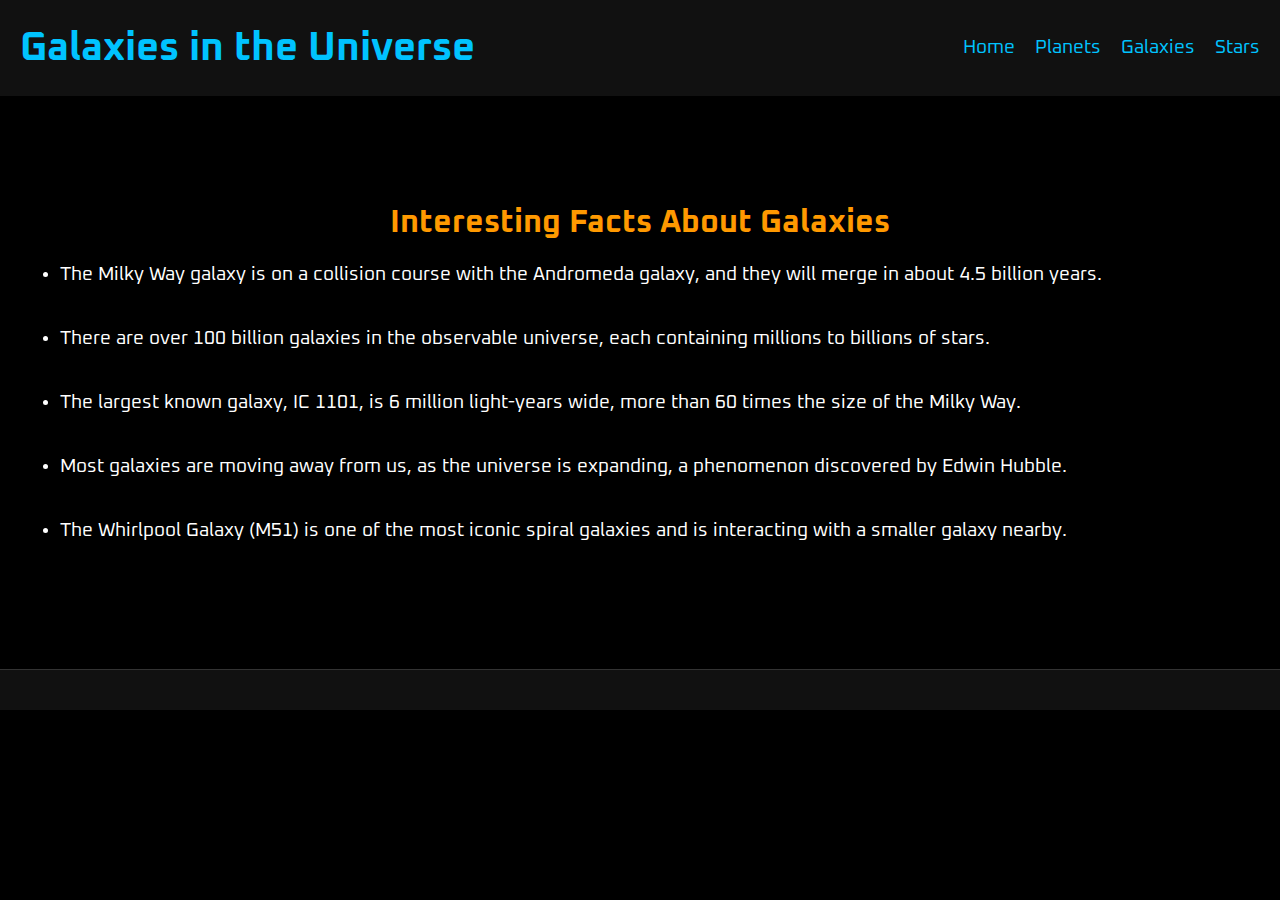
<file: galaxy.html>
<!DOCTYPE html>
<html lang="en">

<head>
    <meta charset="UTF-8">
    <meta name="viewport" content="width=device-width, initial-scale=1.0">
    <meta http-equiv="X-UA-Compatible" content="ie=edge">
    <title>Galaxies - Explore the Universe</title>
    <link rel="stylesheet" href="styles.css">
    <link rel="preconnect" href="https://fonts.googleapis.com">
    <link rel="preconnect" href="https://fonts.gstatic.com" crossorigin>
    <link href="https://fonts.googleapis.com/css2?family=Oxanium:wght@200..800&display=swap" rel="stylesheet">
</head>

<body>
    <header>
        <h1>Galaxies in the Universe</h1>
        <nav>
            <ul>
                <li><a href="index.html">Home</a></li>
                <li><a href="planets.html">Planets</a></li>
                <li><a href="galaxy.html">Galaxies</a></li>
                <li><a href="stars.html">Stars</a></li>
            </ul>
        </nav>
    </header>

    <section class="section">
        <h2>Interesting Facts About Galaxies</h2>
        <ul class="fact-list">
            <li>The Milky Way galaxy is on a collision course with the Andromeda galaxy, and they will merge in about
                4.5 billion years.</li>
            <br>
            <li>There are over 100 billion galaxies in the observable universe, each containing millions to billions of
                stars.</li>
            <br>
            <li>The largest known galaxy, IC 1101, is 6 million light-years wide, more than 60 times the size of the
                Milky Way.</li>
            <br>
            <li>Most galaxies are moving away from us, as the universe is expanding, a phenomenon discovered by Edwin
                Hubble.</li>
            <br>
            <li>The Whirlpool Galaxy (M51) is one of the most iconic spiral galaxies and is interacting with a smaller
                galaxy nearby.</li>
            <br>
        </ul>
    </section>

    <footer id="about">
    </footer>


</body>

</html>
</file>
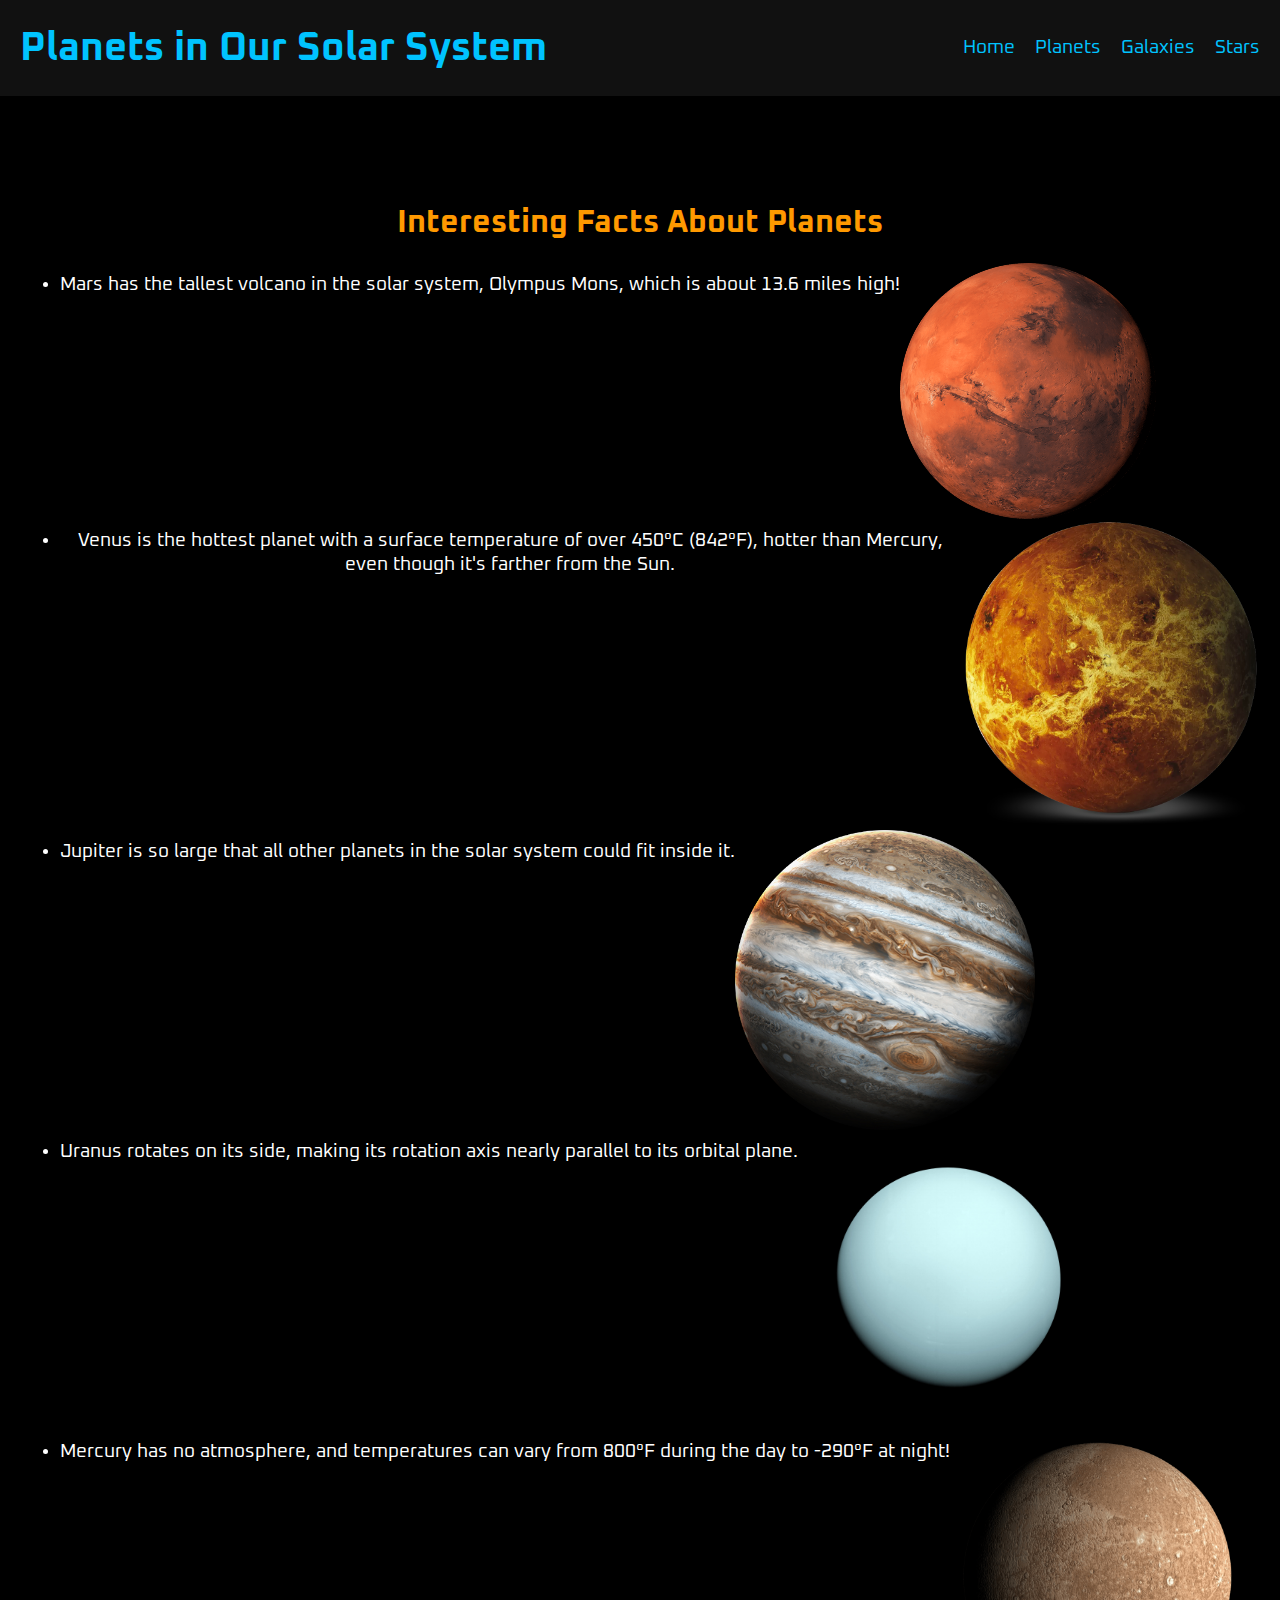
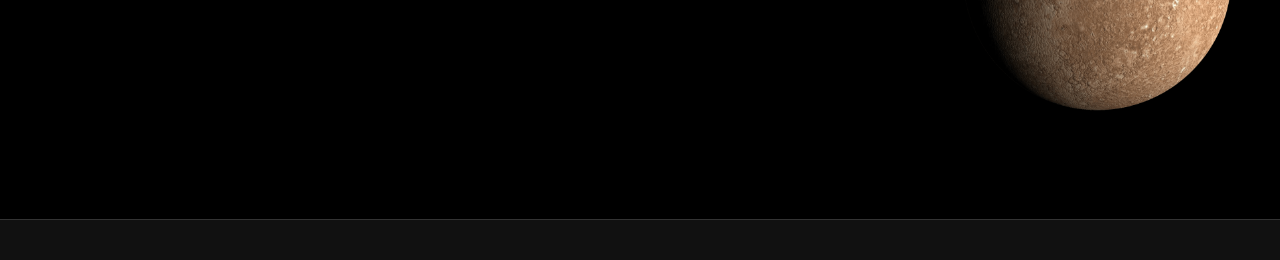
<file: planets.html>
<!DOCTYPE html>
<html lang="en">

<head>
    <meta charset="UTF-8">
    <meta name="viewport" content="width=device-width, initial-scale=1.0">
    <meta http-equiv="X-UA-Compatible" content="ie=edge">
    <title>Planets - Explore the Solar System</title>
    <link rel="stylesheet" href="styles.css">
    <link rel="preconnect" href="https://fonts.googleapis.com">
    <link rel="preconnect" href="https://fonts.gstatic.com" crossorigin>
    <link href="https://fonts.googleapis.com/css2?family=Oxanium:wght@200..800&display=swap" rel="stylesheet">
</head>

<body>
    <header>
        <h1>Planets in Our Solar System</h1>
        <nav>
            <ul>
                <li><a href="index.html">Home</a></li>
                <li><a href="planets.html">Planets</a></li>
                <li><a href="galaxy.html">Galaxies</a></li>
                <li><a href="stars.html">Stars</a></li>
            </ul>
        </nav>
    </header>

    <section class="section">
        <h2>Interesting Facts About Planets</h2>
        <ul class="fact-list">
            <div id="firstitem">
                <li>Mars has the tallest volcano in the solar system, Olympus Mons, which is about 13.6 miles high!</li>
                <img src="images1/mars-18147.png">
            </div>
            <div id="seconditem">
                <li>Venus is the hottest planet with a surface temperature of over 450°C (842°F), hotter than Mercury,
                    even
                    though it's farther from the Sun.</li>
                <img src="images1/mars-18162.png" id="Venus">
            </div>
            <div id="thirditem">
                <li>Jupiter is so large that all other planets in the solar system could fit inside it.</li>
                <img src="images1/kisspng-children-s-encyclopedia-of-space-amazon-com-outer-spot-5ac4548d7f2539.3521376015228161415208.png"
                    id="Jupiter">
            </div>
            <div id="fourthitem">
                <li>Uranus rotates on its side, making its rotation axis nearly parallel to its orbital plane.</li>
                <img src="images1/Transparent_Uranus.png" id="Uranus">
            </div>
            <div id="fifthitem">
                <li>Mercury has no atmosphere, and temperatures can vary from 800°F during the day to -290°F at night!
                </li>
                <img src="images1/580b585b2edbce24c47b2709.png" id="Mercury">
            </div>

        </ul>
    </section>

    <footer id="about">
    </footer>


</body>

</html>
</file>
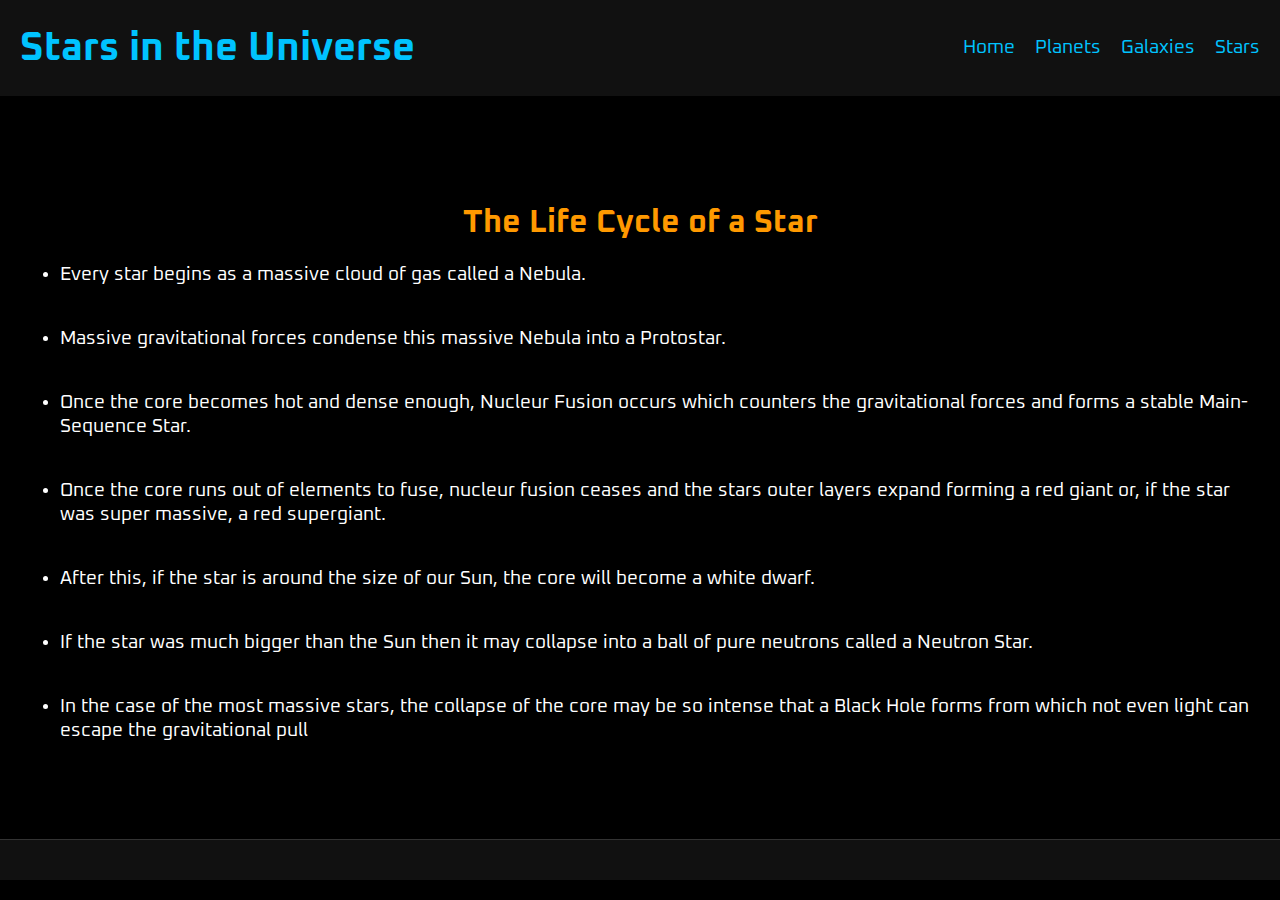
<file: stars.html>
<!DOCTYPE html>
<html lang="en">

<head>
    <meta charset="UTF-8">
    <meta name="viewport" content="width=device-width, initial-scale=1.0">
    <meta http-equiv="X-UA-Compatible" content="ie=edge">
    <title>Stars - The Lights of the Universe</title>
    <link rel="stylesheet" href="styles.css">
    <link rel="preconnect" href="https://fonts.googleapis.com">
    <link rel="preconnect" href="https://fonts.gstatic.com" crossorigin>
    <link href="https://fonts.googleapis.com/css2?family=Oxanium:wght@200..800&display=swap" rel="stylesheet">
</head>

<body>
    <header>
        <h1>Stars in the Universe</h1>
        <nav>
            <ul>
                <li><a href="index.html">Home</a></li>
                <li><a href="planets.html">Planets</a></li>
                <li><a href="galaxy.html">Galaxies</a></li>
                <li><a href="stars.html">Stars</a></li>
            </ul>
        </nav>
    </header>

    <section class="section">
        <h2>The Life Cycle of a Star</h2>
        <ul class="fact-list">
            <div class="img1">
                <li>Every star begins as a massive cloud of gas called a Nebula. </li>
            </div>
            <br>
            <div class="img2">
                <li>Massive gravitational forces condense this massive Nebula into a Protostar. </li>

            </div>
            <br>
            <div class="img3">
                <li>Once the core becomes hot and dense enough, Nucleur Fusion occurs which counters the gravitational
                    forces and forms a stable Main-Sequence Star. </li>

            </div>
            <br>
            <div class="img4">
                <li>Once the core runs out of elements to fuse, nucleur fusion ceases and the stars outer layers expand
                    forming a red giant or, if the star was super massive, a red supergiant. </li>
            </div>
            <br>
            <div class="img5">
                <li>After this, if the star is around the size of our Sun, the core will become a white dwarf. </li>

            </div>
            <br>
            <div class="img6">
                <li>If the star was much bigger than the Sun then it may collapse into a ball of pure neutrons called a
                    Neutron Star. </li>

            </div>
            <br>
            <div class="img7">
                <li>In the case of the most massive stars, the collapse of the core may be so intense that a Black Hole
                    forms from which not even light can escape the gravitational pull </li>
            </div>
        </ul>
    </section>

    <footer id="about">
    </footer>


</body>

</html>
</file>
<file: styles.css>
body {
    margin: 0;
    padding: 0;
    font-family: "Oxanium", sans-serif;
    background: black;
    color: white;
    overflow-x: hidden;
}

header {
    display: flex;
    justify-content: space-between;
    align-items: center;
    padding: 20px;
    background: #111;
    box-shadow: 0 2px 10px rgba(0, 0, 0, 0.5);
}

h1 {
    color: #00c3ff;
    font-size: 2.5rem;
    margin: 0;
}

.container {
    text-shadow: 0px 0px 10px black;
}

nav ul {
    list-style: none;
    display: flex;
    gap: 20px;
}

nav ul li a {
    text-decoration: none;
    color: #00c3ff;
    font-size: 1.2rem;
    transition: color 0.3s;
}

nav ul li a:hover {
    color: #ff9900;
}

.section {
    padding: 80px 20px;
    text-align: center;
    background-size: cover;
    background-position: center;
    text-shadow: 0px 0px 10px black;
}

#home {
    background-image: url("images1/pexels-felixmittermeier-956981.jpg");
    height: 100vh;
    display: flex;
    justify-content: center;
    align-items: center;
}

h2 {
    font-size: 2rem;
    margin-bottom: 20px;
    color: #ff9900;
}

p {
    font-size: 1.2rem;
}

button {
    padding: 15px 30px;
    border: none;
    background-color: #00c3ff;
    color: white;
    font-size: 1.2rem;
    cursor: pointer;
    border-radius: 5px;
    transition: background-color 0.3s;
}

button:hover {
    background-color: #ff9900;
}

#planets,
#galaxies,
#stars {
    background-image: url("images1/pexels-felixmittermeier-956981.jpg");
    background-attachment: fixed;
}

footer {
    padding: 20px;
    text-align: center;
    background-color: #111;
    font-size: 1rem;
    color: white;
    border-top: 1px solid #333;
}



.stars {
    position: absolute;
    top: 0;
    left: 0;
    width: 100%;
    height: 100vh;
    background: url('https://www.transparenttextures.com/patterns/stardust.png');
    animation: stars 60s linear infinite;
    pointer-events: none;
    z-index: -1;
}


.fact-list {
    list-style-type: disc;
    padding-left: 40px;
    text-align: left;

}

#firstitem {
    display: flex;
    text-align: center;

}

#seconditem {
    display: flex;
    text-align: center;

}

#thirditem {
    display: flex;
    text-align: center;

}

#fourthitem {
    display: flex;
    text-align: center;

}

#fifthitem {
    display: flex;
    text-align: center;

}

#Venus {
    width: 300px;
}

#Jupiter {
    width: 300px;
}

#Uranus {
    width: 300px;
}

#Mercury {
    width: 300px;
}



.fact-list li {
    margin: 10px 0;
    font-size: 1.2rem;
}
</file>
